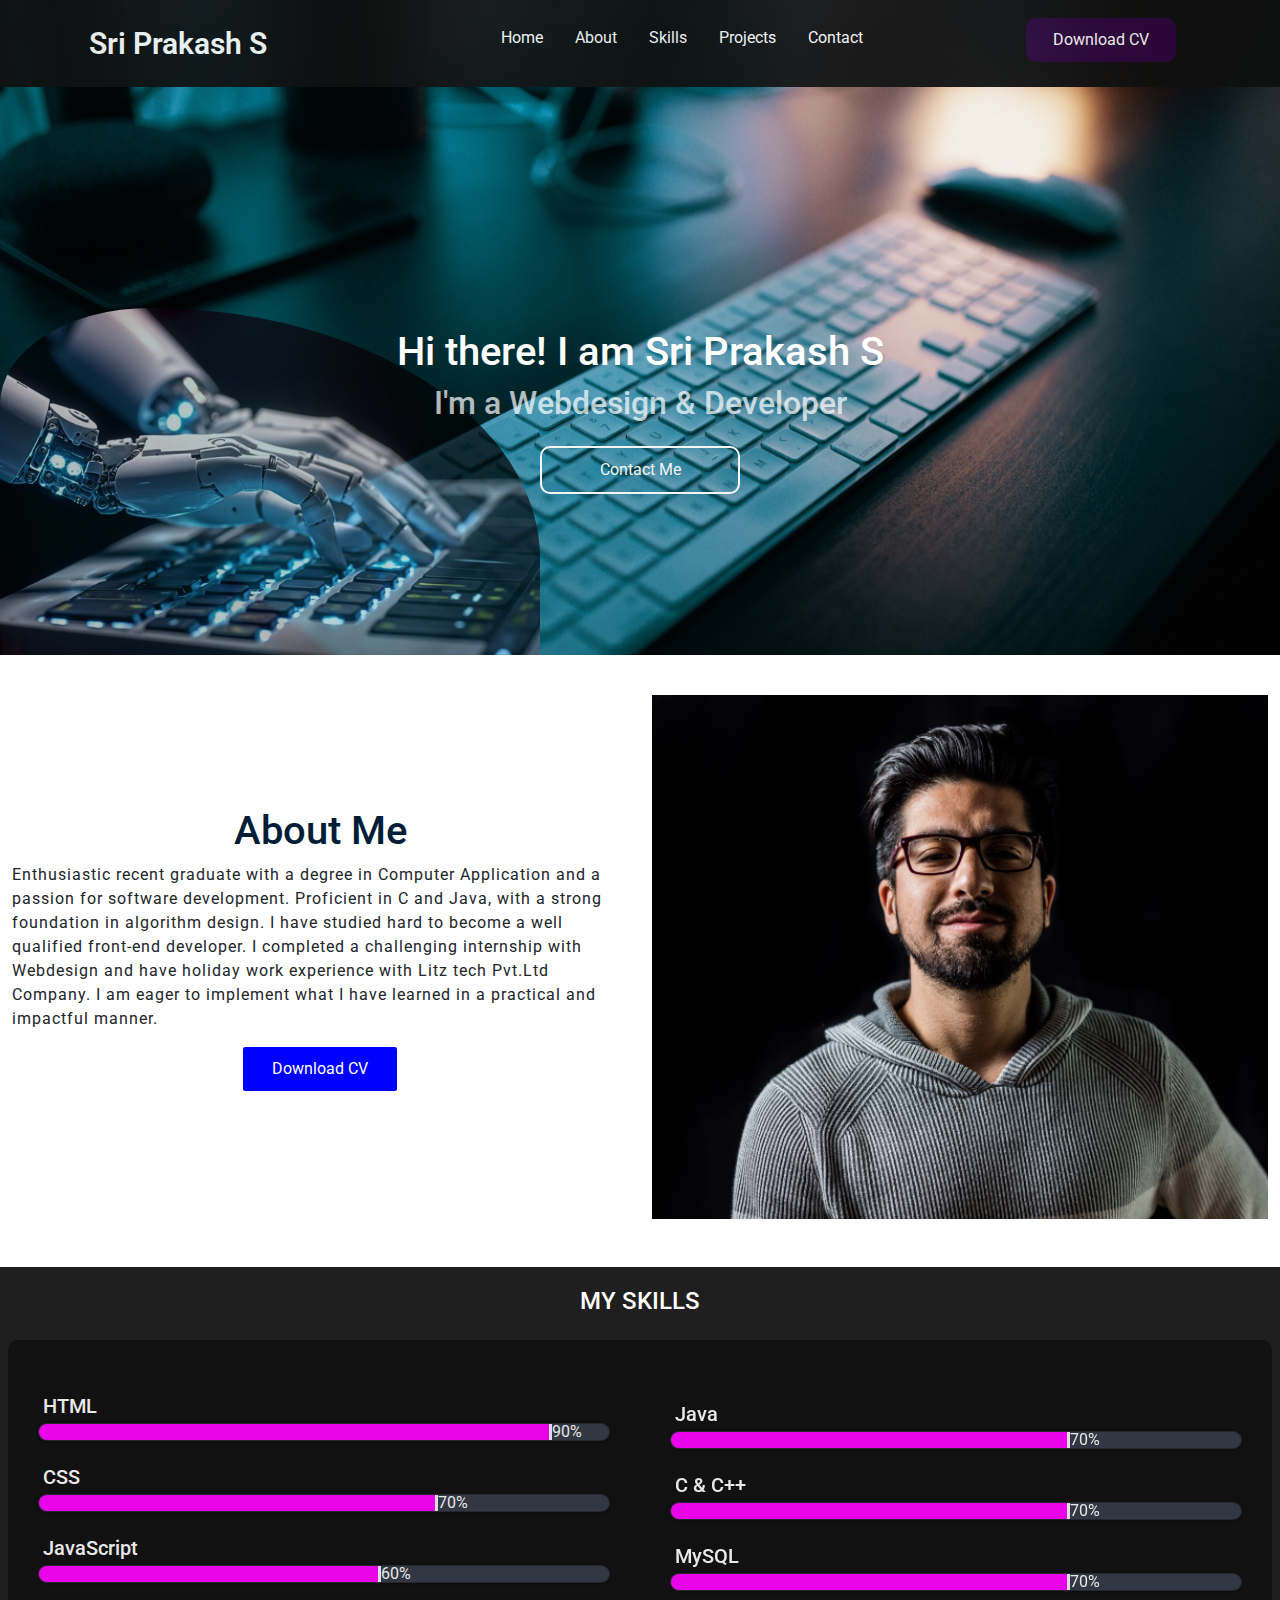
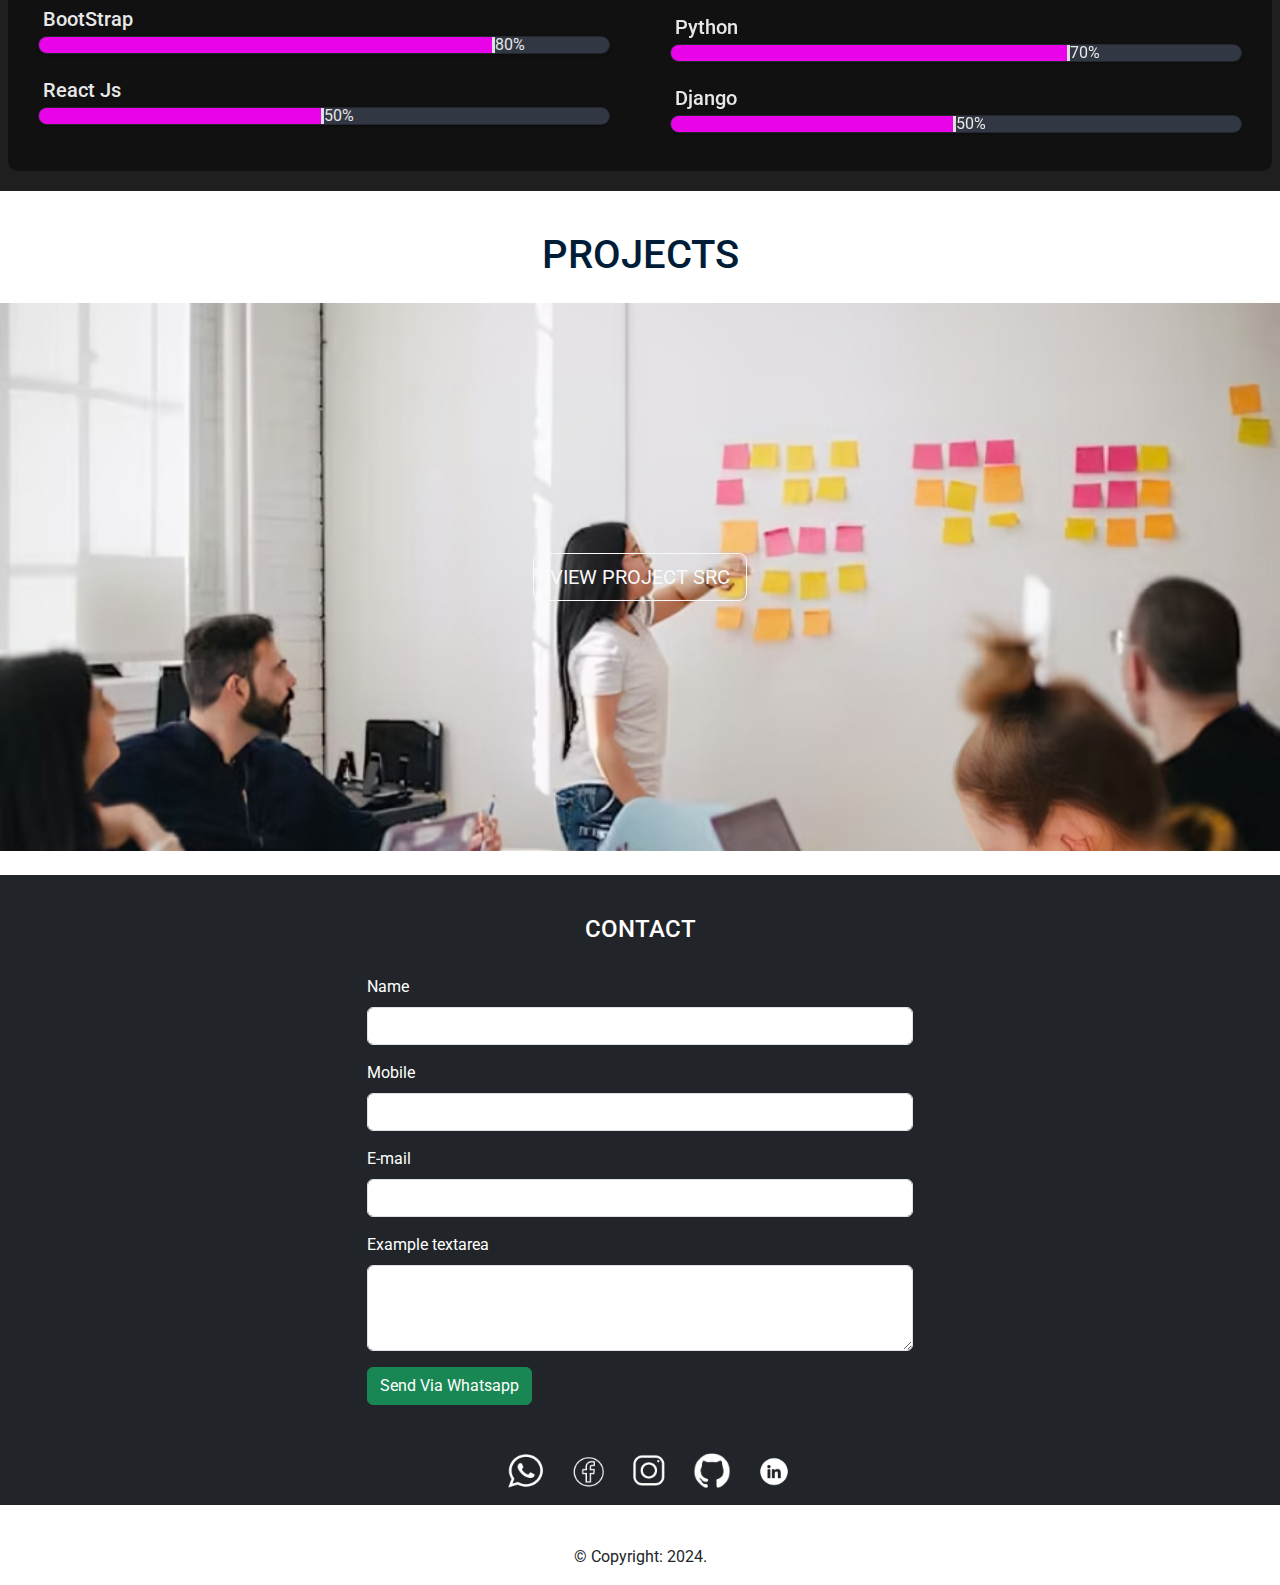
<file: index.html>
<!DOCTYPE html>
<html lang="en">

<head>
  <meta charset="UTF-8">
  <meta name="viewport" content="width=device-width, initial-scale=1.0">
  <title>Sri Prakash S</title>
  <link rel="stylesheet" href="./style.css">
  <!--Fonts Link-->
  <link rel="preconnect" href="https://fonts.googleapis.com">
  <link rel="preconnect" href="https://fonts.gstatic.com" crossorigin>
  <link
    href="https://fonts.googleapis.com/css2?family=Roboto:ital,wght@0,100;0,300;0,400;0,500;0,700;0,900;1,100;1,300;1,400;1,500;1,700;1,900&display=swap"
    rel="stylesheet">
  <!--Link Bootstrap-->
  <link href="https://cdn.jsdelivr.net/npm/bootstrap@5.3.3/dist/css/bootstrap.min.css" rel="stylesheet"
    integrity="sha384-QWTKZyjpPEjISv5WaRU9OFeRpok6YctnYmDr5pNlyT2bRjXh0JMhjY6hW+ALEwIH" crossorigin="anonymous">

</head>

<body>
  <section class="hero-section position-relative" id="home">
    <nav class="navbar p-3 navbar-expand-lg fixed-top" style="background-color: #101010;" id="navbar">
      <div class="container-fluid">
        <a class="navbar-brand"
          style="color: white; font-size: 30px; font-family: 'Roboto', sans-serif; font-weight: 600; margin-left: 5%;"
          href="#">Sri Prakash S</a>
        <button class="navbar-toggler" type="button" data-bs-toggle="collapse" data-bs-target="#navbarNav"
          aria-controls="navbarNav" aria-expanded="false" aria-label="Toggle navigation">
          <span class="navbar-toggler-icon"></span>
        </button>
        <div class="collapse navbar-collapse" id="navbarNav">
          <ul class="navbar-nav   mb-2">
            <li class="nav-item ms-3">
              <a class="nav-link active " style="color: white;" aria-current="page" href="#home">Home</a>
            </li>
            <li class="nav-item ms-3">
              <a class="nav-link" style="color: white;" href="#about">About</a>
            </li>
            <li class="nav-item ms-3">
              <a class="nav-link" style="color: white;" href="#skills">Skills</a>
            </li>
            <li class="nav-item ms-3">
              <a class="nav-link" style="color: white;" href="#projects">Projects</a>
            </li>
            <li class="nav-item ms-3">
              <a class="nav-link" style="color: white;" href="#contact">Contact</a>
            </li>
            <div class="btn-download-items">
              <a class="btn-download" style="text-decoration: none; color: white;" href="./img/resume/SRIPRAKASH RESUME.pdf"
                download="SRIPRAKASH RESUME.pdf"> Download CV</a>
            </div>
          </ul>
        </div>
      </div>
    </nav>
    <div class="container-fluid text-center position-absolute top-50 z-2 ">
      <div class="row">
        <div class="col-md-12"
          style="display: flex; flex-direction: column; justify-content: center; align-items: center;">
          <h1 style="font-family: 'Roboto' monospace; font-weight: 500; color: white;">Hi there! I am Sri Prakash S</h1>
          <h2 style="font-family: 'Roboto' monospace;  color: white; opacity: 0.7;">I'm a Webdesign & Developer</h2>
          <div class="banner-btn mt-3">
            <a href="https://wa.me/+917395849334?text=Hi Sri!!!" target="_blank"
              style="text-decoration: none; color: whitesmoke;">Contact Me</a>
          </div>
        </div>
      </div>
    </div>
    <div class="container-fluid p-0 hero-section-img">
      <img class="profile-image-hero" src="./img/about/proffile.jpg" alt="">
    </div>
  </section>
  <section id="about" class="container-fluid mt-4" style="background-color: white;">
    <div class="row" style="display: flex; align-items: center; justify-content: space-evenly;">
      <div class="col-md-6 col-12" style="display: flex;  flex-direction: column; align-items: center;">
        <h1 class="text-center" style="color: #001D38;">About Me</h1>
        <p style="line-height: 1.5; letter-spacing: 1px;">Enthusiastic recent graduate with a degree in Computer
          Application and a passion for software development. Proficient in C and Java, with a strong foundation in
          algorithm design. I have studied hard to become a well qualified front-end developer. I completed a
          challenging internship with Webdesign and have holiday work experience with Litz tech Pvt.Ltd Company. I am
          eager to implement what I have learned in a practical and impactful manner.</p>
        <div class="about-btn">
          <a href="./img/resume/SRIPRAKASH RESUME.pdf" download="SRIPRAKASH RESUME.pdf" style="text-decoration: none; color: white;">Download
            CV</a>
        </div>
      </div>
      <div class="col-md-6 mt-3 col-12">
        <img src="./img/about/about.png" alt="about" width="100%" height="100%">
      </div>
    </div>
  </section>
  <section id="skills" class="container-fluid mt-5" style="background-color: #1F1F1F; padding: 20px;">
    <div class="row">
      <div class="col-md-12">
        <h4 class="text-center text-uppercase pb-3 text-color">My Skills</h4>
      </div>
    </div>
    <div class="row" style="background-color: #101010; opacity: 0.9; border-radius: 10px;">
      <div class="col-md-6" style="padding: 10px;">
        <div class="skills py-2" id="skills">

          <li class="skill-list mt-3">
            <h5 class="skill-heading">HTML <span class="skills-percentage"></span></h5>
            <span class="bar"><span class="html" style="border-right: 3px solid whitesmoke;"></span>90%</span>
          </li>
          <li class="skill-list mt-4">
            <h5 class="skill-heading">CSS</h5>
            <span class="bar"><span class="css" style="border-right: 3px solid whitesmoke;"></span>70%</span>
          </li>
          <li class="skill-list mt-4">
            <h5 class="skill-heading">JavaScript</h5>
            <span class="bar"><span class="js" style="border-right: 3px solid whitesmoke;"></span>60%</span>
          </li>

          <li class="skill-list mt-4">
            <h5 class="skill-heading">BootStrap</h5>
            <span class="bar"><span class="boot" style="border-right: 3px solid whitesmoke;"></span>80%</span>
          </li>
          <li class="skill-list mt-4">
            <h5 class="skill-heading">React Js</h5>
            <span class="bar"><span class="react" style="border-right: 3px solid whitesmoke;"></span>50%</span>
          </li>

        </div>
      </div>
      <!-- <div class="col-md-4"
        style="background-color: #212123; border-radius: 10px; border-top-left-radius: 0; border-bottom-left-radius: 0; display: flex; justify-content: center; align-items: center; flex-direction: column;">
        <div style="width: 100%; border: 5px solid #8B9E57;">
          <h1 style="color: #8B9E57; text-transform: uppercase;">Skills</h1>
        </div>
        <div style="width: 100%; border: 5px solid #F5F5F7; margin-top: 10px;">
          <h1 style="color: #F5F5F7; text-transform: uppercase;">Page</h1>
        </div>
      </div> -->
      <!-- <div class="col-md-6">
        <img src="./img/skills/The Top 10 Most In-Demand Skills For The Next 10 Years.jpg" class="skills-page-overlay" alt="">
      </div> -->

      <div class="col-md-6" style="padding: 10px;">
        <div class="skills py-2" id="skills">

          <li class="skill-list mt-4">
            <h5 class="skill-heading">Java</h5>
            <span class="bar"><span class="java" style="border-right: 3px solid whitesmoke;"></span>70%</span>
          </li>
          <li class="skill-list mt-4">
            <h5 class="skill-heading">C & C++</h5>
            <span class="bar"><span class="c-c" style="border-right: 3px solid whitesmoke;"></span>70%</span>
          </li>
          <li class="skill-list mt-4">
            <h5 class="skill-heading">MySQL</h5>
            <span class="bar"><span class="sql" style="border-right: 3px solid whitesmoke;"></span>70%</span>
          </li>
          <li class="skill-list mt-4">
            <h5 class="skill-heading">Python</h5>
            <span class="bar"><span class="sql" style="border-right: 3px solid whitesmoke;"></span>70%</span>
          </li>
          <li class="skill-list mt-4">
            <h5 class="skill-heading">Django</h5>
            <span class="bar"><span class="react" style="border-right: 3px solid whitesmoke;"></span>50%</span>
          </li>

        </div>
      </div>
    </div>
  </section>
  <section id="projects" class="container-fluid mt-4">
    <div class="row">
      <div class="col-md-12 mt-3 mb-3">
        <h1 class="text-center" style="color: #001D38; text-transform: uppercase;">Projects</h1>
      </div>
    </div>
    <div class="row"
      style="background-repeat: no-repeat; background-size: cover; background-image: url('./img/banner/project.png'); padding: 250px;">
      <div class="col-md-12" style="display: flex; justify-content: center;">
        <a href="" target="_blank"
          class="btn btn-lg btn-outline-light btn-padding text-uppercase">View Project src</a>
      </div>
    </div>
  </section>
  <section class="bg-dark py-3 mt-4" id="contact">
    <div class="container">
      <div class="row text-center py-4">
        <div class="col-md-12">
          <h4 class="text-uppercase text-color">Contact</h4>
        </div>
      </div>
      <div class="row justify-content-center">
        <div class="col-md-6">
          <form name="myform1">
            <div class="mb-3">
              <label for="exampleInputPassword1" class="form-label text-color">Name</label>
              <input type="text" class="form-control uname" id="exampleInputText1" required="">
            </div>
            <div class="mb-3">
              <label for="exampleInputPassword1" class="form-label text-color">Mobile</label>
              <input type="number" class="form-control mobile" id="exampleInputNumber1" required="">
            </div>
            <div class="mb-3">
              <label for="exampleInputEmail1" class="form-label text-color">E-mail</label>
              <input type="email" class="form-control email" id="exampleInputEmail1" aria-describedby="emailHelp"
                required="">
            </div>
            <div class="mb-3">
              <label for="exampleFormControlTextarea1" class="form-label text-color">Example textarea</label>
              <textarea class="form-control text1" id="exampleFormControlTextarea1" rows="3" required=""></textarea>
            </div>
            <button type="button" class="btn btn-success" onclick="sendform();">Send Via Whatsapp</button>
          </form>
        </div>
      </div>
      <div class="row text-center pt-5">
        <div class="col-md-12">
          <div class="social">
            <a href="https://wa.me/+917395849334?text=Hi Sri!!!" target="_blank"><img class="social-icons img-fluid"
                src="./img/social icons/whatapplogo-removebg-preview.png"></a>
            <a href="https://www.facebook.com/sri.sriprakash.14/" target="_blank"><img class="social-icons img-fluid"
                src="./img/social icons/facebook-removebg-preview.png"></a>
            <a href="https://www.instagram.com/mr_alcocol_hater/" target="_blank"><img class="social-icons img-fluid"
                src="./img/social icons/insta-removebg-preview.png"></a>
            <a href="" target="_blank"><img class="social-icons img-fluid"
                src="./img/social icons/github-removebg-preview.png"></a>
            <a href="https://www.linkedin.com/in/sri-prakash-0a8567281/" target="_blank"><img
                class="social-icons img-fluid" src="./img/social icons/linkedin-removebg-preview.png"></a>
          </div>
        </div>
      </div>
    </div>
  </section>
  <footer class="py-3 mt-4">
    <div class="container">
      <div class="row text-center">
        <div class="col-md-12">
          <p class="m-0">&copy Copyright: 2024.</p>
        </div>
      </div>
    </div>
  </footer>
</body>
<script src="https://cdn.jsdelivr.net/npm/bootstrap@5.3.3/dist/js/bootstrap.bundle.min.js"
  integrity="sha384-YvpcrYf0tY3lHB60NNkmXc5s9fDVZLESaAA55NDzOxhy9GkcIdslK1eN7N6jIeHz" crossorigin="anonymous"></script>
<script src="./script.js"></script>

</html>
</file>
<file: style.css>
* {
     font-family: "Roboto", sans-serif;
 }

 .hero-section {
     background-image: url('./img/banner/portfolio.jpg');
     background-repeat: no-repeat;
     background-size: cover;
     padding: 200px;
     padding-left: 0px;
     padding-bottom: 0px;
 }


 .navbar {
     backdrop-filter: blur(50px);
     opacity: 0.9;
 }


 .navbar-nav{
    margin-left: 20%;
    width: 90%;
 }

 .btn-download-items{
    background-color: #2E073F;
    color: white;
    padding: 10px;
    border-radius: 10px;
    margin-left: 20%;
    width: 150px;
    text-align: center;
 }

 .profile-image-hero{
    width: 50%;
    height:  50%;
    border-top-right-radius: 130%;
    border-top-left-radius: 50%;
    margin: 0;
    opacity: 0.7;
 }

.banner-btn{
   width: 200px;
   padding: 10px;
   border: 2px solid whitesmoke;
   border-radius: 10px;
}


 .hero-section-img{
   margin-top: 10%;
 }

 .about-btn{
   background-color: blue;
   border-radius: 2px;
   width: 25%;
   padding: 10px;
   display: flex;
   justify-content: center;
 }

 .about-btn:hover{
   background-color: green;
   transition: 0.5s;
   color: white;
 }



 .skills{
   width: auto;
   margin: 20px auto;
   color: white;
   padding: 20px;
   /* box-shadow: 0 14px 28px rgba(0, 0, 0, 0.25), 0 10px 10px rgba( 0, 0, 0, 0.22); */
}
.skill-list{
   margin:  0;
}

.bar{
   background: #353b48;
   display: block;
   /* padding: 10px; */
   height: 18px;
   border: 1px solid rgba(0, 0, 0, 0.3);
   border-radius: 10px;
   overflow: hidden;
   box-shadow: 0 1px 3px rgba(0, 0, 0, 0.12), 0 1px 2px rgba( 0, 0, 0, 0.24);
   transition: all 0.3s cubic-bezier(.25,.8,.25,.1);
   display: flex;
   align-items: center;
}
.bar span{
   height: 18px;
   float: left;
   background: #FF00FF;

}
.html{
   width: 90%;
   animation: html 3s;

}
.css{
   width: 70%;
   animation: css 3s;
}
.js{
   width: 60%;
   animation: js 3s;
}
.java{
   width: 70%;
   animation: java 3s;
}
.c-c{
   width: 70%;
   animation: c-c 3s;
}

.boot{
   width: 80%;
   animation: boot 3s;
}

.react{
   width: 50%;
   animation: react 3s;
}

.sql{
   width: 70%;
   animation: sql 3s;
}


.bar:hover{
   box-shadow: 0 14px 28px rgba(0, 0, 0, 0.25), 0 1px 2px rgb(212, 190, 228);
}

.skill-heading{
   margin: 5px;
}

.skill-list{
   list-style: none;
   padding: 0;
   margin: 0;
}

.skills-percentage{
   margin-left: 90%;
}


@keyframes html{
   0%{
       width: 0%;
   }
   100%{
       width: 90%;
   }
}
@keyframes css{
   0%{
       width: 0%;
   }
   100%{
       width: 70%;
   }
}
@keyframes js{
   0%{
       width: 0%;
   }
   100%{
       width: 60%;
   }
}
@keyframes java{
   0%{
       width: 0%;
   }
   100%{
       width: 70%;
   }
}
@keyframes c-c{
   0%{
       width: 0%;
   }
   100%{
       width: 70%;
   }
}

@keyframes react {
   0%{
      width: 0%;
   }
   100%{
      width: 50%;
   }
}

@keyframes sql {
   0%{
      width: 0%;
   }
   100%{
      width: 70%;
   }
}

@keyframes boot {
   0%{
      width: 0%;
   }
   100%{
      width: 80%;
   }
}


.social-icons {
   width: 38px;
   height: 38px;
   margin-left: 20px;
}

.text-color {
   color: white;
}


.skills-page-overlay{
   width: 100%;
   height: 100%;
   border-radius: 10px;
}
/* Color code : #2E073F */
</file>
